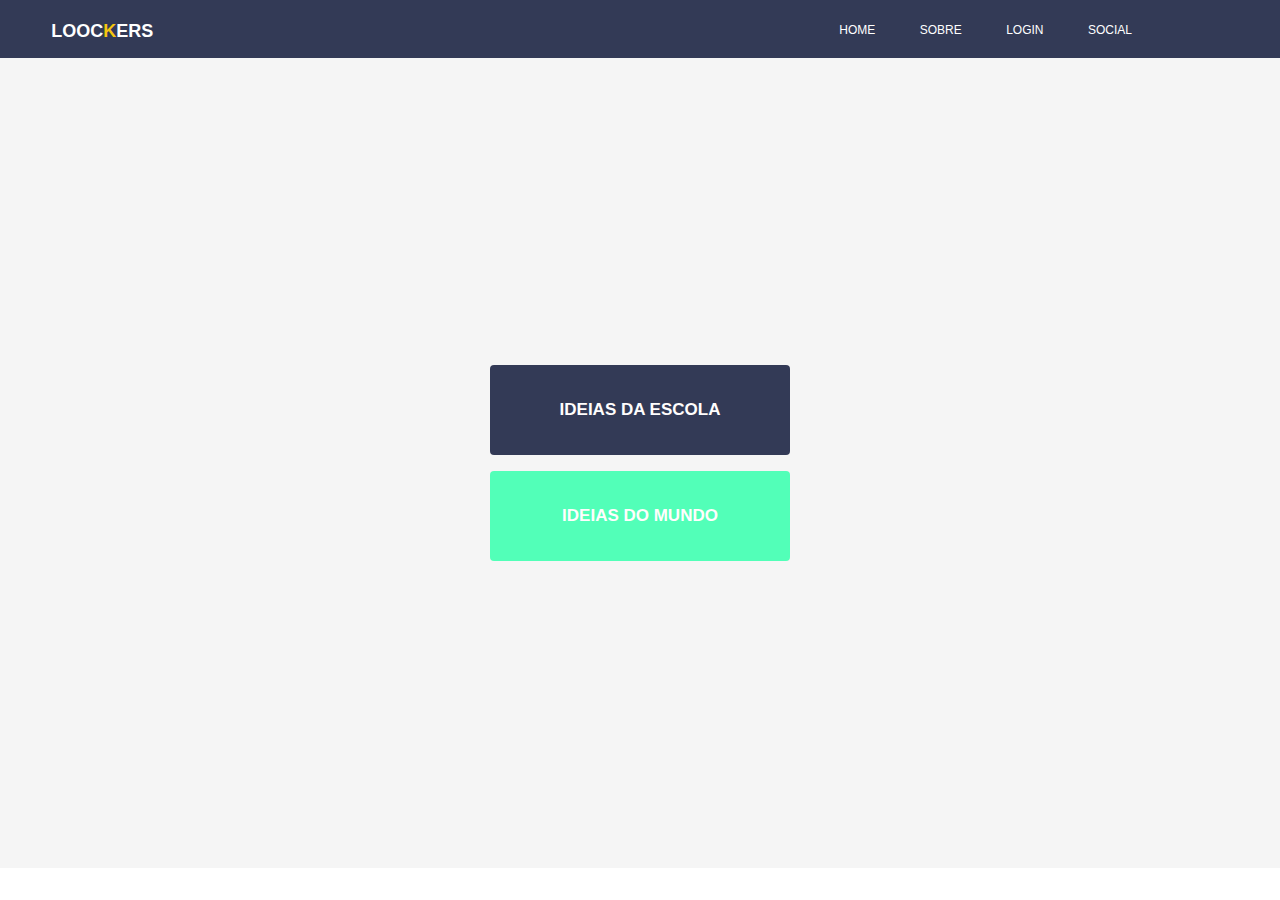
<file: index.html>
<!DOCTYPE html>
<html lang="pt-br">

<head>
    <!-- https://github.com/Ddiegoreis -->
    <!-- https://github.com/TeylorLuks -->
    <title>Home</title>
    <meta charset="utf-8">
    <meta name="viewport" content="width=device-width, initial-scale=1, user-scalable=no">
    <link rel="stylesheet" href="estilo.css">
    <link href="https://stackpath.bootstrapcdn.com/font-awesome/4.7.0/css/font-awesome.min.css" rel="stylesheet">
    <link href='/_fontes/eurofurence/eurof35.ttf' rel='stylesheet' type='text/css'>
</head>

<body>

    <section>
        <div>
            <div class="logo">
                <a href="index.html"><p>Looc<span>k</span>ers</p></a>
            </div>
            <nav>
                <div class="toggle">
                    <div class="menu"><i class="fa fa-bars aria-hidden=" true"></i></div>
                </div>
                <ul>
                    <li><a href="index.html">Home</a></li>
                    <li><a href="sobre.html">Sobre</a></li>
                    <li><a href="login.html">LogIn</a></li>
                    <li><a href="social.html">Social</a></li>
                </ul>
            </nav>
        </div>
    </section>

    <section class="content">
        <div class="botoes">
            <p>
                <button class="bot1"><a href="telaSlides.html">Ideias da escola</a></button>
            </p>
            <p>
                <button class="bot2"><a href="tela_ideia.html">Ideias do mundo</a></button>
            </p>
        </div>
    </section>
    
    <script src="https://code.jquery.com/jquery-3.3.1.js" "></script>
    <script type=" text/javascript" src="script.js"></script>
</body>

</html>
</file>
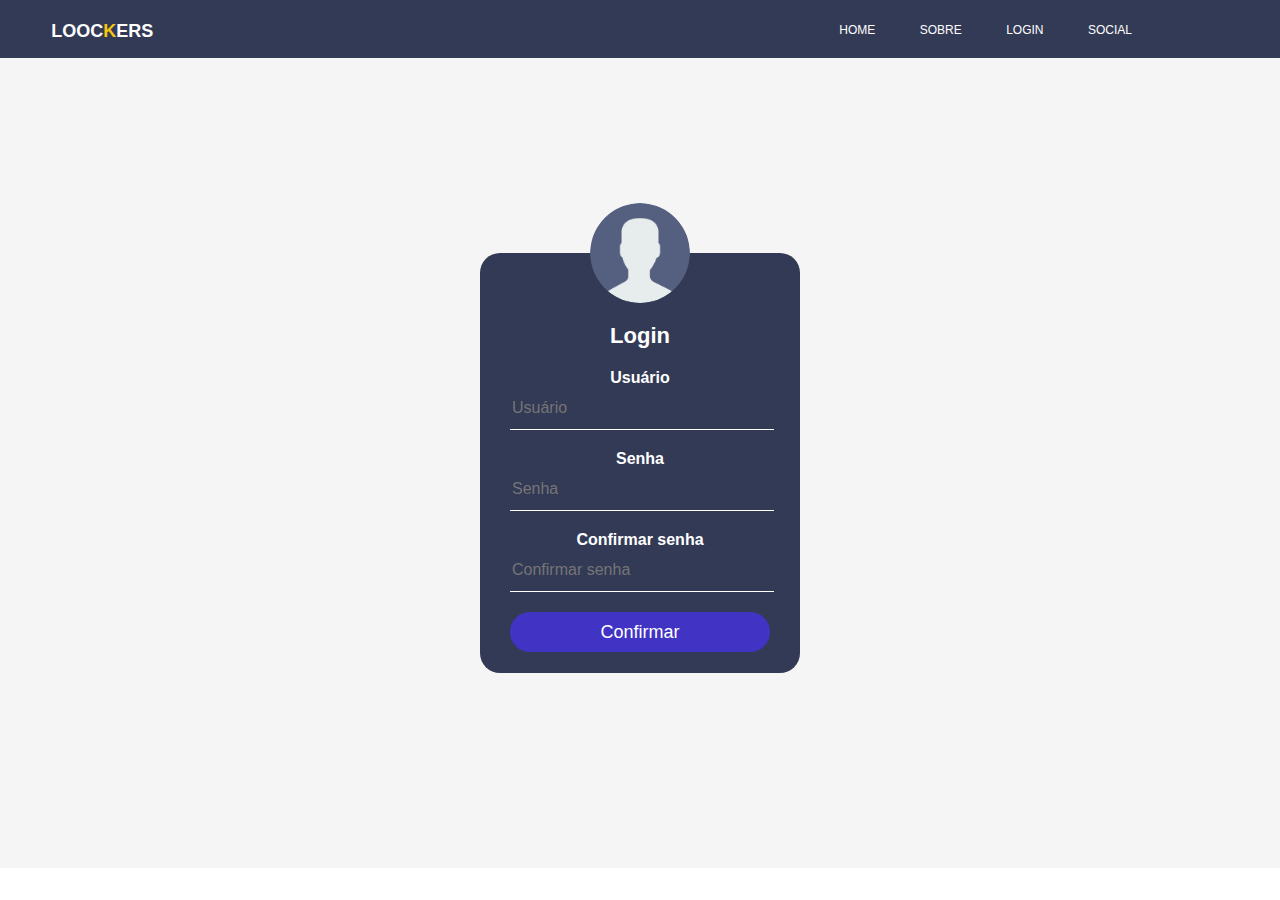
<file: cadastro.html>
<!DOCTYPE html>
<html lang="pt-br">

<head>
    <!-- https://github.com/Ddiegoreis -->
    <!-- https://github.com/TeylorLuks -->
    <title>Home</title>
    <meta charset="utf-8">
    <meta name="viewport" content="width=device-width, initial-scale=1, user-scalable=no">
    <link rel="stylesheet" href="estilo.css">
    <link rel="stylesheet" href="estiloCadastro.css">
    <link href="https://stackpath.bootstrapcdn.com/font-awesome/4.7.0/css/font-awesome.min.css" rel="stylesheet">
</head>

<body>

    <section>
        <div>
            <div class="logo">
                <a href="index.html"><p>Looc<span>k</span>ers</p></a>
            </div>
            <nav>
                <div class="toggle">
                    <div class="menu"><i class="fa fa-bars aria-hidden=" true"></i></div>
                </div>
                <ul>
                    <li><a href="index.html">Home</a></li>
                    <li><a href="sobre.html">Sobre</a></li>
                    <li><a href="login.html">LogIn</a></li>
                    <li><a href="social.html">Social</a></li>
                </ul>
            </nav>
        </div>
    </section>

    <section class="content">
        <div class="login">
            <img src="_imagens/user.png" class="avatar">
            <h1>Login</h1>
            <form>
                <p>Usuário</p>
                <input type="text" name="" placeholder="Usuário">
                <p>Senha</p>
                <input type="password" name="" placeholder="Senha">
                <p>Confirmar senha</p>
                <input type="password" name="" placeholder="Confirmar senha">
                <input type="submit" name="" value="Confirmar">
            </form>
        </div>
    </section>

    <script src="https://code.jquery.com/jquery-3.3.1.js" "></script>
    <script type=" text/javascript" src="script.js"></script>
</body>

</html>
</file>
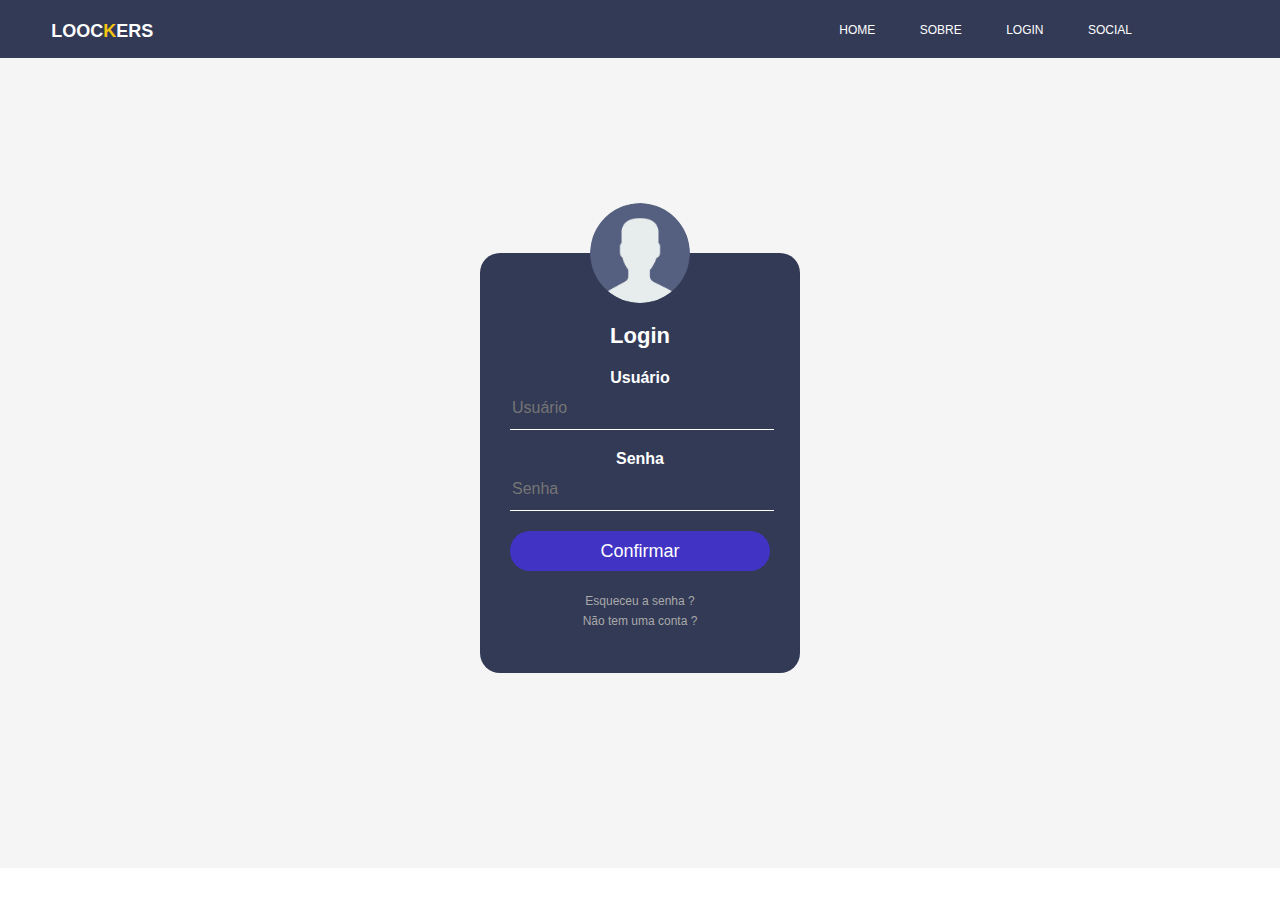
<file: login.html>
<!DOCTYPE html>
<html lang="pt-br">

<head>
    <!-- https://github.com/Ddiegoreis -->
    <!-- https://github.com/TeylorLuks -->
    <title>Home</title>
    <meta charset="utf-8">
    <meta name="viewport" content="width=device-width, initial-scale=1, user-scalable=no">
    <link rel="stylesheet" href="estilo.css">
    <link rel="stylesheet" href="estiloCadastro.css">
    <link href="https://stackpath.bootstrapcdn.com/font-awesome/4.7.0/css/font-awesome.min.css" rel="stylesheet">
</head>

<body>

    <section>
        <div>
            <div class="logo">
                <a href="index.html"><p>Looc<span>k</span>ers</p></a>
            </div>
            <nav>
                <div class="toggle">
                    <div class="menu"><i class="fa fa-bars aria-hidden=" true"></i></div>
                </div>
                <ul>
                    <li><a href="index.html">Home</a></li>
                    <li><a href="sobre.html">Sobre</a></li>
                    <li><a href="login.html">LogIn</a></li>
                    <li><a href="social.html">Social</a></li>
                </ul>
            </nav>
        </div>
    </section>

    <section class="content">
        <div class="login">
            <img src="_imagens/user.png" class="avatar">
            <h1>Login</h1>
            <form>
                <p>Usuário</p>
                <input type="text" name="" placeholder="Usuário">
                <p>Senha</p>
                <input type="password" name="" placeholder="Senha">
                <input type="submit" name="" value="Confirmar">
                <a href="#">Esqueceu a senha ?</a><br>
                <a href="cadastro.html">Não tem uma conta ?</a>
            </form>
        </div>
    </section>

    <script src="https://code.jquery.com/jquery-3.3.1.js" "></script>
    <script type=" text/javascript" src="script.js"></script>
</body>

</html>
</file>
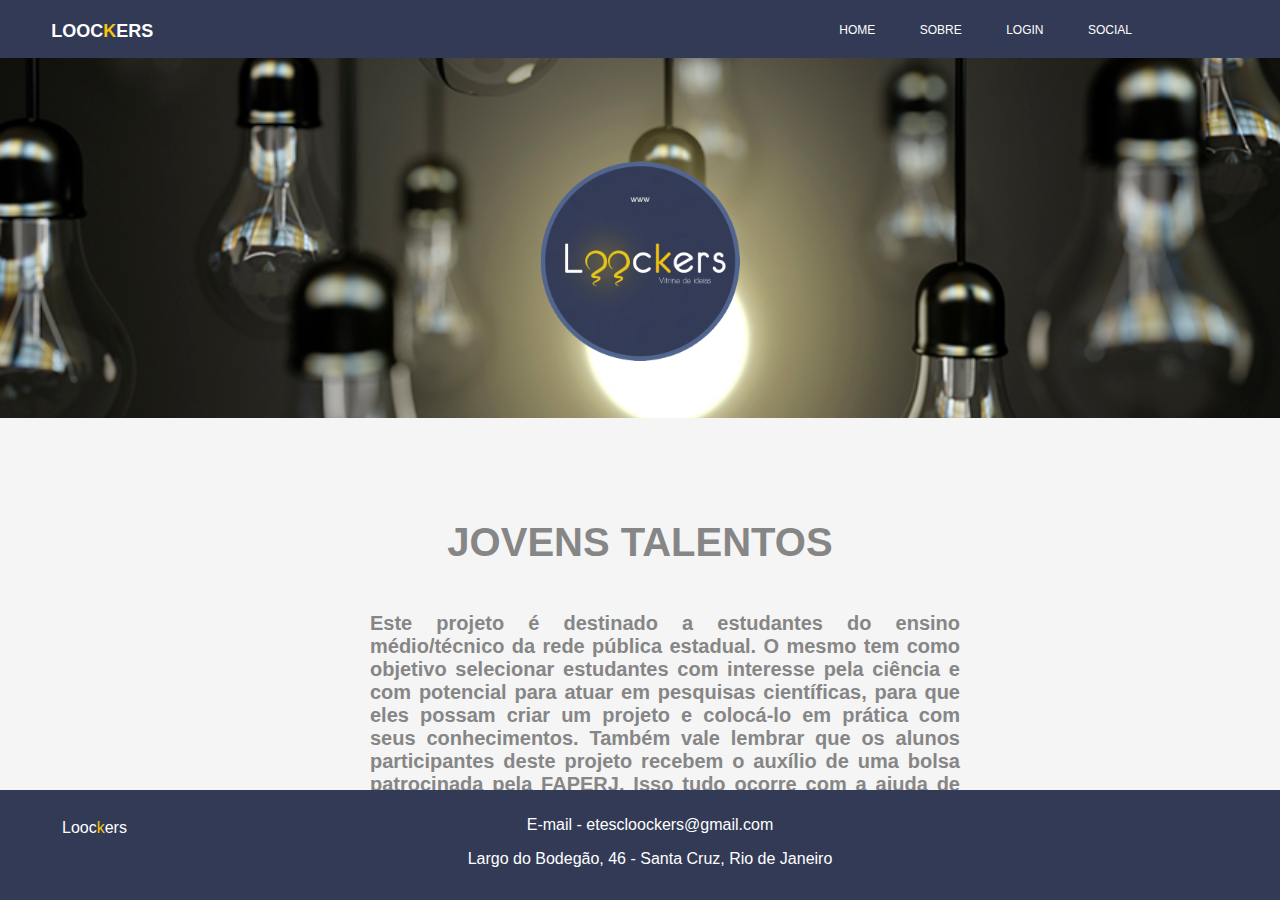
<file: sobre.html>
<!DOCTYPE html>
<html lang="pt-br">

<head>
    <!-- https://github.com/Ddiegoreis -->
    <!-- https://github.com/TeylorLuks -->
    <title>Sobre</title>
    <meta charset="utf-8">
    <meta name="viewport" content="width=device-width, initial-scale=1, user-scalable=no">
    <link rel="stylesheet" href="estilo.css">
    <link rel="stylesheet" href="estiloSobre.css">
    <link href="https://stackpath.bootstrapcdn.com/font-awesome/4.7.0/css/font-awesome.min.css" rel="stylesheet">
    <link href='/_fontes/eurofurence/eurof35.ttf' rel='stylesheet' type='text/css'>
</head>

<body>

    <section>
        <div>
            <div class="logo">
                <a href="index.html">
                    <p>Looc<span>k</span>ers</p>
                </a>
            </div>
            <nav>
                <div class="toggle">
                    <div class="menu"><i class="fa fa-bars aria-hidden=" true"></i></div>
                </div>
                <ul>
                    <li><a href="index.html">Home</a></li>
                    <li><a href="sobre.html">Sobre</a></li>
                    <li><a href="login.html">LogIn</a></li>
                    <li><a href="social.html">Social</a></li>
                </ul>
            </nav>
        </div>
    </section>

    <section class="content">
        <img src="_imagens/Logopng.png" class="imagemLogo">
        <div class="img">

        </div>
        <div class="texto">
            <h1>Jovens Talentos</h1>
            <p>
                Este projeto é destinado a estudantes do ensino médio/técnico da rede pública estadual. O mesmo tem
                como
                objetivo selecionar estudantes com interesse pela ciência e com potencial para atuar em pesquisas
                científicas, para que eles possam criar um projeto e colocá-lo em prática com seus conhecimentos.
                Também
                vale lembrar que os alunos participantes deste projeto recebem o auxílio de uma bolsa patrocinada pela
                FAPERJ.
                Isso tudo ocorre com a ajuda de um orientador que também vai dando ideias e ajudando como for possível
                para que se tenha um bom desempenho em todas as etapas do projeto.
            </p>
        </div>
    </section>

    <section class="rodape">
        <div>
            <footer>
                <a href="index.html">
                    <p class="logo">Looc<span>k</span>ers</p>
                </a>
                <p>E-mail - etescloockers@gmail.com</p>
                <p class="a">Largo do Bodegão, 46 - Santa Cruz, Rio de Janeiro</p>
            </footer>
        </div>
    </section>

    <script src="https://code.jquery.com/jquery-3.3.1.js" "></script>
    <script type=" text/javascript" src="script.js"></script>
</body>

</html>
</file>
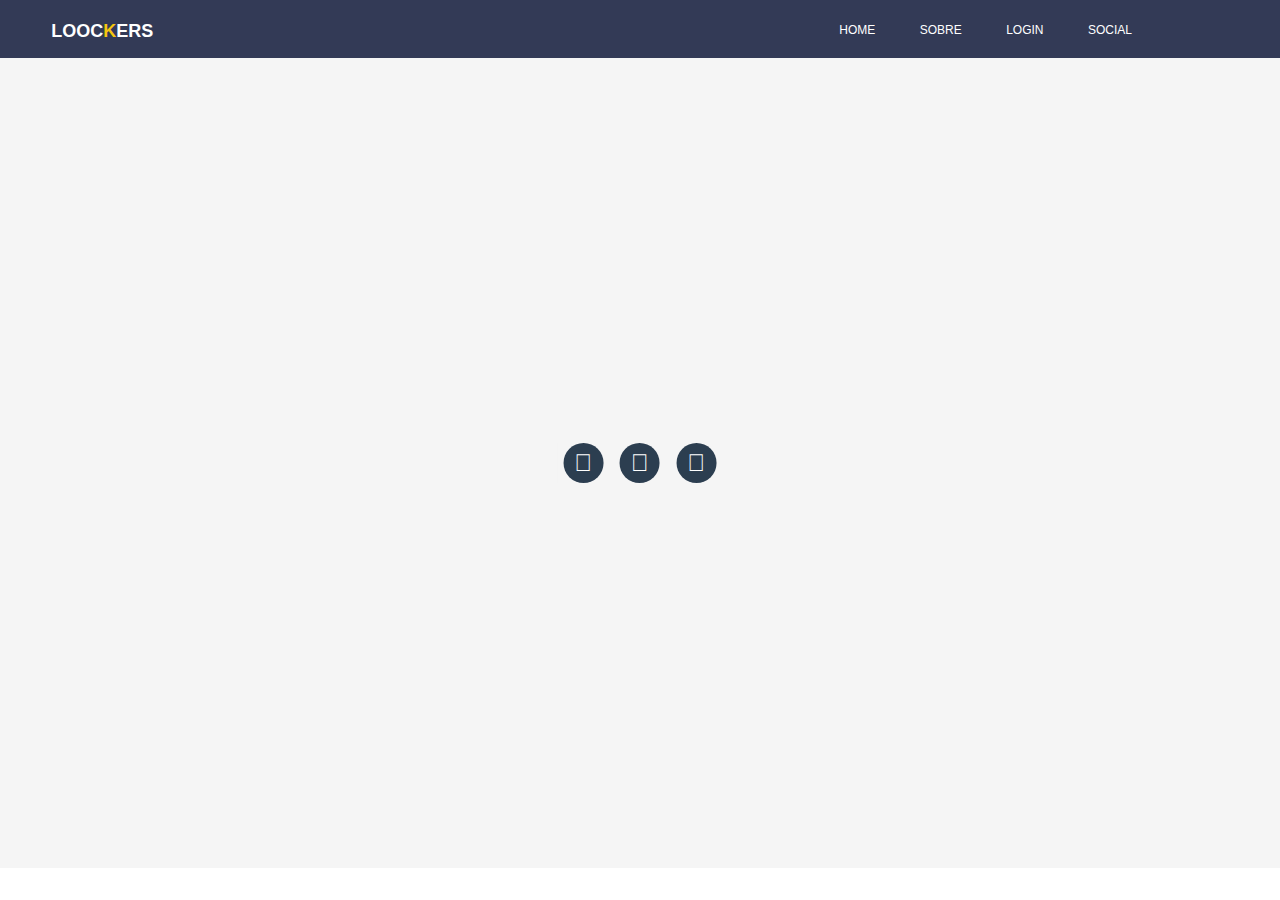
<file: social.html>
<!DOCTYPE html>
<html lang="pt-br">

<head>
    <!-- https://github.com/Ddiegoreis -->
    <!-- https://github.com/TeylorLuks -->
    <title>Redes sociais</title>
    <meta charset="utf-8">
    <meta name="viewport" content="width=device-width, initial-scale=1, user-scalable=no">
    <link rel="stylesheet" href="estilo.css">
    <link rel="stylesheet" href="estiloSocial.css">
    <link href="https://stackpath.bootstrapcdn.com/font-awesome/4.7.0/css/font-awesome.min.css" rel="stylesheet">
    <link rel="stylesheet" href="https://use.fontawesome.com/releases/v5.5.0/css/all.css" integrity="sha384-B4dIYHKNBt8Bc12p+WXckhzcICo0wtJAoU8YZTY5qE0Id1GSseTk6S+L3BlXeVIU"
        crossorigin="anonymous">
</head>

<body>

    <section>
        <div>
            <div class="logo">
                <a href="index.html"><p>Looc<span>k</span>ers</p></a>
            </div>
            <nav>
                <div class="toggle">
                    <div class="menu"><i class="fa fa-bars aria-hidden=" true"></i></div>
                </div>
                <ul>
                    <li><a href="index.html">Home</a></li>
                    <li><a href="sobre.html">Sobre</a></li>
                    <li><a href="login.html">LogIn</a></li>
                    <li><a href="social.html">Social</a></li>
                </ul>
            </nav>
        </div>
    </section>

    <section class="content">
        <div class="social-links">
            <div class="s-m">
                <a href="https://www.facebook.com/loockers.etesc.9" class="fab fa-facebook-f" target="_blank"></a>
                <a href="https://twitter.com/Loockers1?s=08" class="fab fa-twitter" target="_blank"></a>
                <a href="https://www.instagram.com/invites/contact/?utm_medium=whatsapp&utm_campaign=default.ig_ci_landing_site_0621.test&utm_source=ig_contact_invite&utm_content=4b4gnyr" class="fab fa-instagram" target="_blank"></a>
            </div>
        </div>
    </section>

    <script src="https://code.jquery.com/jquery-3.3.1.js" "></script>
    <script type=" text/javascript" src="script.js"></script>
</body>

</html>
</file>
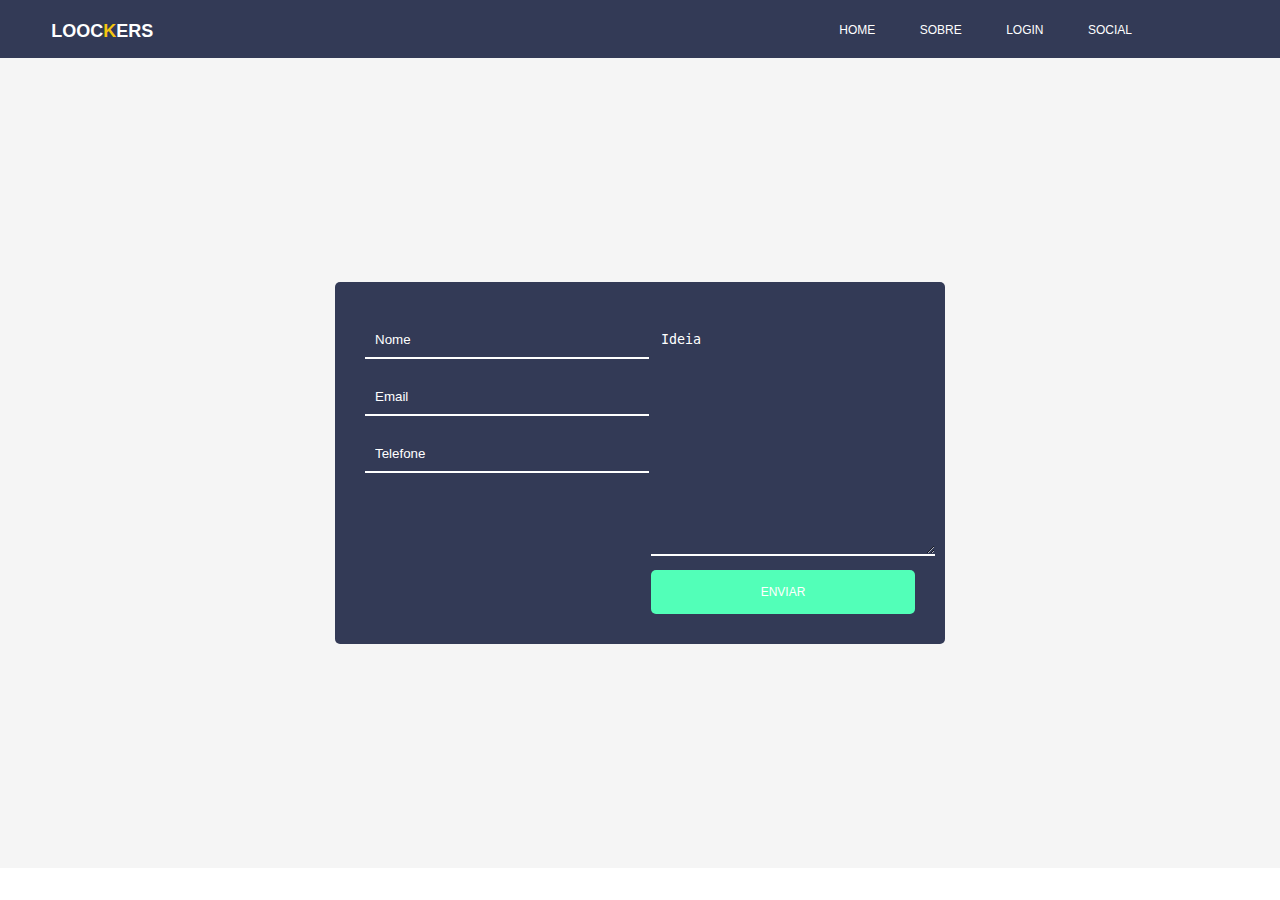
<file: tela_ideia.html>
<!DOCTYPE html>
<html lang="pt-br">

<head>
    <!-- https://github.com/Ddiegoreis -->
    <!-- https://github.com/TeylorLuks -->
    <title>Ideias do mundo</title>
    <!-- Required meta tags -->
    <meta name="viewport" content="width=device-width, initial-scale=1, shrink-to-fit=no">
    <meta charset="utf-8">
    <link rel="stylesheet" href="estilo-ideia.css">
    <link rel="stylesheet" href="estilo.css">
    <link href="https://stackpath.bootstrapcdn.com/font-awesome/4.7.0/css/font-awesome.min.css" rel="stylesheet">

</head>

<body>

    <section>
        <div>
            <div class="logo">
                <a href="index.html"><p>Looc<span>k</span>ers</p></a>
            </div>
            <nav>
                <div class="toggle">
                    <div class="menu"><i class="fa fa-bars aria-hidden=" true"></i></div>
                </div>
                <ul>
                    <li><a href="index.html">Home</a></li>
                    <li><a href="sobre.html">Sobre</a></li>
                    <li><a href="login.html">LogIn</a></li>
                    <li><a href="social.html">Social</a></li>
                </ul>
            </nav>
        </div>
    </section>

    <section class="content">
        <div class="wrapper">
            <div class="contact-form">
                <div class="input-fields">
                    <input type="text" class="input" placeholder="Nome">
                    <input type="text" class="input" placeholder="Email">
                    <input type="text" class="input" placeholder="Telefone">
                </div>
                <div class="msg">
                    <textarea placeholder="Ideia"></textarea>
                    <div class="btn">Enviar</div>
                </div>
            </div>
    </section>

    <script src="https://code.jquery.com/jquery-3.3.1.js" "></script>
    <script type=" text/javascript" src="script.js"></script>

</body>

</html>
</file>
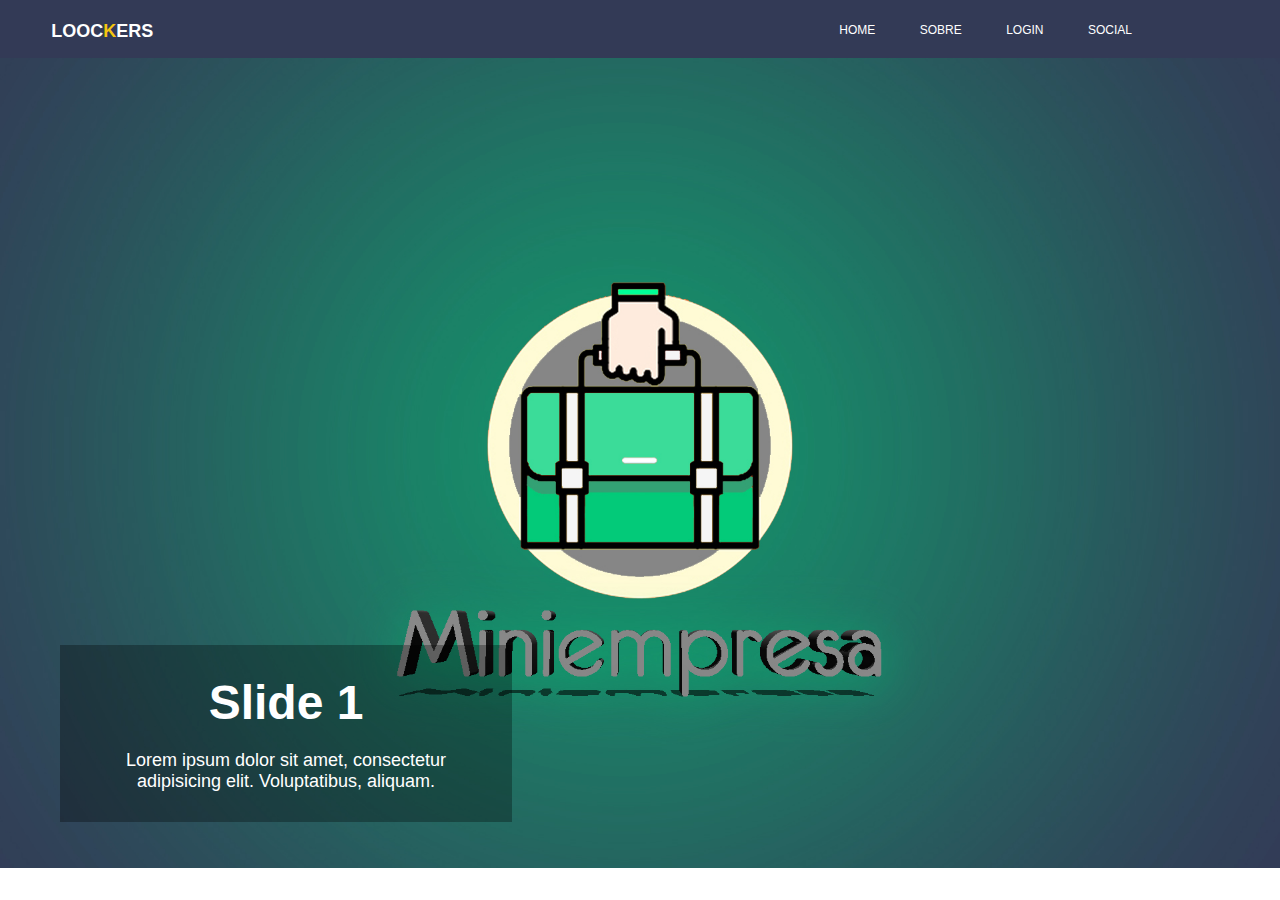
<file: telaSlides.html>
<!DOCTYPE html>
<html lang="pt-br">

<head>
    <!-- https://github.com/Ddiegoreis -->
    <!-- https://github.com/TeylorLuks -->
    <title>Slides</title>
    <meta charset="utf-8">
    <meta name="viewport" content="width=device-width, initial-scale=1, user-scalable=no">
    <link rel="stylesheet" href="estilo.css">
    <link rel="stylesheet" href="estiloSlides.css">
    <link href="https://stackpath.bootstrapcdn.com/font-awesome/4.7.0/css/font-awesome.min.css" rel="stylesheet">
</head>

<body>

    <section>
        <div>
            <div class="logo">
                <a href="index.html"><p>Looc<span>k</span>ers</p></a>
            </div>
            <nav>
                <div class="toggle">
                    <div class="menu"><i class="fa fa-bars aria-hidden=" true"></i></div>
                </div>
                <ul>
                    <li><a href="index.html">Home</a></li>
                    <li><a href="sobre.html">Sobre</a></li>
                    <li><a href="login.html">LogIn</a></li>
                    <li><a href="social.html">Social</a></li>
                </ul>
            </nav>
        </div>
    </section>

    <section class="content">
        <div class="container">
            <div class="slider">
                <div class="slide slide1">
                    <div class="caption">
                        <h2>Slide 1</h2>
                        <p>Lorem ipsum dolor sit amet, consectetur adipisicing elit. Voluptatibus, aliquam.</p>
                    </div>
                </div>
                <div class="slide slide2">
                    <div class="caption">
                        <h2>Slide 2</h2>
                        <p>Lorem ipsum dolor sit amet, consectetur adipisicing elit. Voluptatibus, aliquam.</p>
                    </div>
                </div>
                <div class="slide slide3">
                    <div class="caption">
                        <h2>Slide 3</h2>
                        <p>Lorem ipsum dolor sit amet, consectetur adipisicing elit. Voluptatibus, aliquam.</p>
                    </div>
                </div>
                <div class="slide slide4">
                    <div class="caption">
                        <h2>Slide 4</h2>
                        <p>Lorem ipsum dolor sit amet, consectetur adipisicing elit. Voluptatibus, aliquam.</p>
                    </div>
                </div>
            </div>
        </div>
    </section>

    <script src="https://code.jquery.com/jquery-3.3.1.js" "></script>
    <script type=" text/javascript" src="script.js"></script>
</body>

</html>
</file>
<file: estilo.css>
body {
    margin: 0;
    padding: 0;
    font-family: 'Euroforence', sans-serif;
}

/* Css do navbar responsivo */

nav {
    width: 100%;
    background-color: #333a56;
    text-align: right;
}

.logo {
    position: absolute;
    box-sizing: border-box;
    margin-left: 4%;
    margin-top: 3px;
}

.logo p {
    text-transform: uppercase;
    font-weight: 600;
    font-size: 18px;
    color: #fff;
}

.logo a {
    text-decoration: none;
}

.logo span {
    color: #f6c60e;
}

ul {
    width: 80%;
    margin: 0 auto;
    padding: 0;
}

ul li {
    list-style: none;
    display: inline-block;
    padding: 20px;
}

ul li:hover {
    background-color: #52FFB8;
}

ul li a {
    color: #fff;
    text-decoration: none;
    text-transform: uppercase;
    font-size: 12px;
    font-weight: 200;
}

.toggle {
    width: 100%;
    padding: 10px 20px;
    background-color: #001f44;
    text-align: right;
    box-sizing: border-box;
    color: #fff;
    font-size: 30px;
    display: none;
}

@media (max-width:768px) {
    .toggle  {
        display: block;
    }

    ul {
        width: 100%;
        display: none;
    }

    ul li {
        display: block;
        text-align: center;
    }

    .active {
        display: block;
    }
}

@media (max-width:768px) {
    .content {
        height: 150vh;
    }
}

/* CSS do conteudo principal */

.content {
    position: absolute;
    overflow: scroll;
    padding: 0;
    margin: 0;
    width: 100%;
    height: 90vh;
    text-align: center;
    background-color: #f5f5f5;
}

/* transform: translate(-50%, -50%); é oq ta salvando no responsivo, n apaga nem fudeno */

.botoes {
    position: absolute;
    top: 50%;
    left: 50%;
    transform: translate(-50%, -50%);
}


.bot1, .bot2 {
    width: 300px;
    height: 90px;
    border: none;
    font-size: 17px;
    text-transform: uppercase;
    border-radius: 4px;
    font-weight: 800;
}

.bot1 a, .bot2 a {
    color: #fffdfd;
    transition: all .3s ease;
}

.bot1 a:hover {
    color: #333a56;
} 

.bot2 a:hover {
    color: #52FFB8;
} 

.bot1 {
    background-color: #333a56;
    transition: all .3s ease-in;
    color: #fffdfd;
}

.bot1 a {
    text-decoration: none;
}
  
.bot1:hover {
    background: #52FFB8;
    color: #333a56;
    box-shadow: inset 0 0 0 3px #333a56;
}

.bot2 {
    background-color: #52FFB8;
    transition: all .3s ease-in;
    color: #fffdfd;
}

.bot2 a {
    text-decoration: none;
}
  
.bot2:hover {
    background: #333a56;
    color: #52FFB8;
    box-shadow: inset 0 0 0 3px #52FFB8;
}
</file>
<file: estiloCadastro.css>
.login {
    width: 320px;
    height: 420px;
    background: #333a56;
    color: #fff;
    top: 50%;
    left: 50%;
    position: absolute;
    box-sizing: border-box;
    padding: 70px 30px 40px;
    border-radius: 20px;
    transform: translate(-50%, -50%);
  }
  
  .avatar {
    width: 100px;
    height: 100px;
    border-radius: 50%;
    position: absolute;
    top: -50px;
    left: calc(50% - 50px);
  }
  
  h1 {
    margin: 0;
    padding: 0 0 20px;
    text-align: center;
    font-size: 22px;
  }
  
  .login p {
    margin: 0;
    padding: 0;
    font-weight: bold;
  }
  
  .login input {
    width: 100%;
    margin-bottom: 20px;
  }
  
  .login input[type="text"], input[type="password"] {
    border: none;
    border-bottom: 1px solid #fff;
    background: #333a56;
    outline: none;
    height: 40px;
    color: #fff;
    font-size: 16px;
  }
  
  .login input[type="submit"] {
    border: none;
    outline: none;
    height: 40px;
    background: #4134c4;
    color: #fff;
    font-size: 18px;
    border-radius: 20px;
    transition: all .5s ease;
  }
  
  .login input[type="submit"]:hover {
    cursor: pointer;
    background: #52FFB8;
    color: #fff;
  }
  
  .login a {
    text-decoration: none;
    font-size: 12px;
    line-height: 20px;
    color: darkgrey;
    transition: color .3s;
  }
  
  .login a:hover {
    color: #26b2fa;
  }
</file>
<file: estiloSobre.css>
.img {
    width: 100%;
    height: 40vh;
    background-image: url('_imagens/imgSobre.jpg');
    background-repeat: no-repeat;
    background-size: cover;
    background-position: center center;
}

.imagemLogo {
    position: absolute;
    width: 200px;
    height: 200px;
    top: 25%;
    left: 50%;
    transform: translate(-50%, -50%);
}

.texto {
    font-family: 'Eurofourence', sans-serif;
    padding: 75px 50px 50px 50px;
    font-size: 20px;
}

.texto h1 {
    color: #868686;
    text-transform: uppercase;
}

.texto p {
    position: absolute;
    font-weight: 600;
    color: #868686;
    text-align: justify;
    margin-left: 25%;
    margin-right: 25%;
}

.rodape {
    position: fixed;
    text-align: center;
    width: 100%;
    height: 10vh;
    background-color: #333a56;
    bottom: 0;
    padding: 10px;
}

.rodape p {
    color: #fff;
}

@media (max-width:768px) {
    .rodape {
        text-align: left;
        height: 8vh;
    }
    
    .rodape a {
        display: none;
    }
    
    .rodape p {
        font-size: 13px;
        margin-left: 10px;
        margin-right: 5px;
        inline-size: 100%;
    }
}
</file>
<file: estiloSocial.css>
/* SE QUISER ARRUMAR AS CORES É HUMILDE, COLOCA OS LINK TB AI, TEYLOR */

.s-m {
    background-color: #f5f5f5;
    position: absolute;
    top: 50%;
    left: 50%;
    transform: translate(-50%, -50%);
}

.s-m a {
    display: inline-flex;
    width: 40px;
    height: 40px;
    background: #2c3e50;
    color: #fff;
    margin: 0 6px;
    border-radius: 50%;
    justify-content: center;
    align-items: center;
    transition: .4s;
    font-size: 24px;
    text-decoration: none;
}

.s-m a:hover {
    background: #52FFB8;
}

.s-m a:hover {
    transform: scale(1.6) rotate(25deg);
}
</file>
<file: estilo-ideia.css>
.wrapper {
   position: absolute;
   left: 50%;
   top: 50%;
   transform: translate(-50%, -50%);
   width: 90%;
   padding: 0 20px;
 }
  
 .contact-form {
   display: flex;
   max-width: 550px;
   margin: 0 auto;
   background: #333a56;
   padding: 30px;
   border-radius: 5px;
 }
  
 .input-fields {
   display: flex;
   flex-direction: column;
   margin-right: 4%;
 }
  
 .input-fields, .msg {
   width: 48%;
 }
  
 .input-fields .input, .msg textarea {
   margin: 10px 0;
   background: transparent;
   border: 0px;
   border-bottom: 2px solid #fff;
   padding: 10px;
   color: #fff;
   width: 100%;
 }
  
 .msg textarea {
   height: 212px;
 }
  
 ::-webkit-input-placeholder {
   color: #fff;
 }
 ::-moz-placeholder {
   color: #fff;
 }
 :-ms-input-placeholder {
   color: #fff;
 }
  
 .btn {
     background: #52FFB8;
     text-align: center;
     font-size: 12px;
     padding: 15px;
     border-radius: 5px;
     color: #fff;
     cursor: pointer;
     text-transform: uppercase;
     transition: all .5s ease;
 }

 .btn:hover {
    background: #fff;
    color: #333a56;
 }
  
 @media screen and (max-width: 768px) {
   .contact-form{
     flex-direction: column;
   }
   .msg textarea{
     height: 80px;
   }
   .input-fields, .msg{
     width: 100%;
   }
 }
</file>
<file: estiloSlides.css>
.container {
    position: relative;
    overflow: hidden;
    width: 100%;
    height: 91.5vh;
}

.container .slider {
    position: absolute;
    top: 0;
    left: 0;
    width: 500%;
    height: 100%;
    float: left;
    animation: animate 10s linear infinite;
}

.container .slider .slide {
    position: relative;
    width: 20%;
    height: 100%;
    float: left;
}

.container .slider .slide .caption {
    position: absolute;
    bottom: 60px;
    left: 60px;
    right: 60%;
    padding: 30px;
    background: rgba(0, 0, 0, .3);
    box-sizing: border-box;
}

.container .slider .slide .caption h2 {
    margin: 0 0 20px;
    padding: 0;
    color: #fff;
    font-size: 48px;
}

.container .slider .slide .caption p {
    margin: 0;
    padding: 0;
    color: #fff;
    font-size: 18px;
}

.container .slider .slide.slide1 {
    background: url('_imagens/img01.jpeg');
    background-size: cover;
    background-position: center;
}

.container .slider .slide.slide2 {
    background: url('_imagens/img02.jpeg');
    background-size: cover;
    background-position: center;
}

.container .slider .slide.slide3 {
    background: url('_imagens/img03.jpeg');
    background-size: cover;
    background-position: center;
}

.container .slider .slide.slide4 {
    background: url('_imagens/img03.jpeg');
    background-size: cover;
    background-position: center;
}

.container .slider .slide.slide5 {
    background: url('_imagens/img03.jpeg');
    background-size: cover;
    background-position: center;
}

@keyframes animate {
    0% {
        left: 0;
    }
    20% {
        left: 0;
    }
    25% {
        left: -100%;
    }
    45% {
        left: -100%;
    }
    50% {
        left: -200%;
    }
    70% {
        left: -200%;
    }
    75% {
        left: -300%;
    }
    95% {
        left: -300%;
    }
    100% {
        left: -300%;
    }
}

@media (max-width:768px) {
    .caption {
        width: 70%;
        top: 30%;
        left: 30%;
    }
}
</file>
